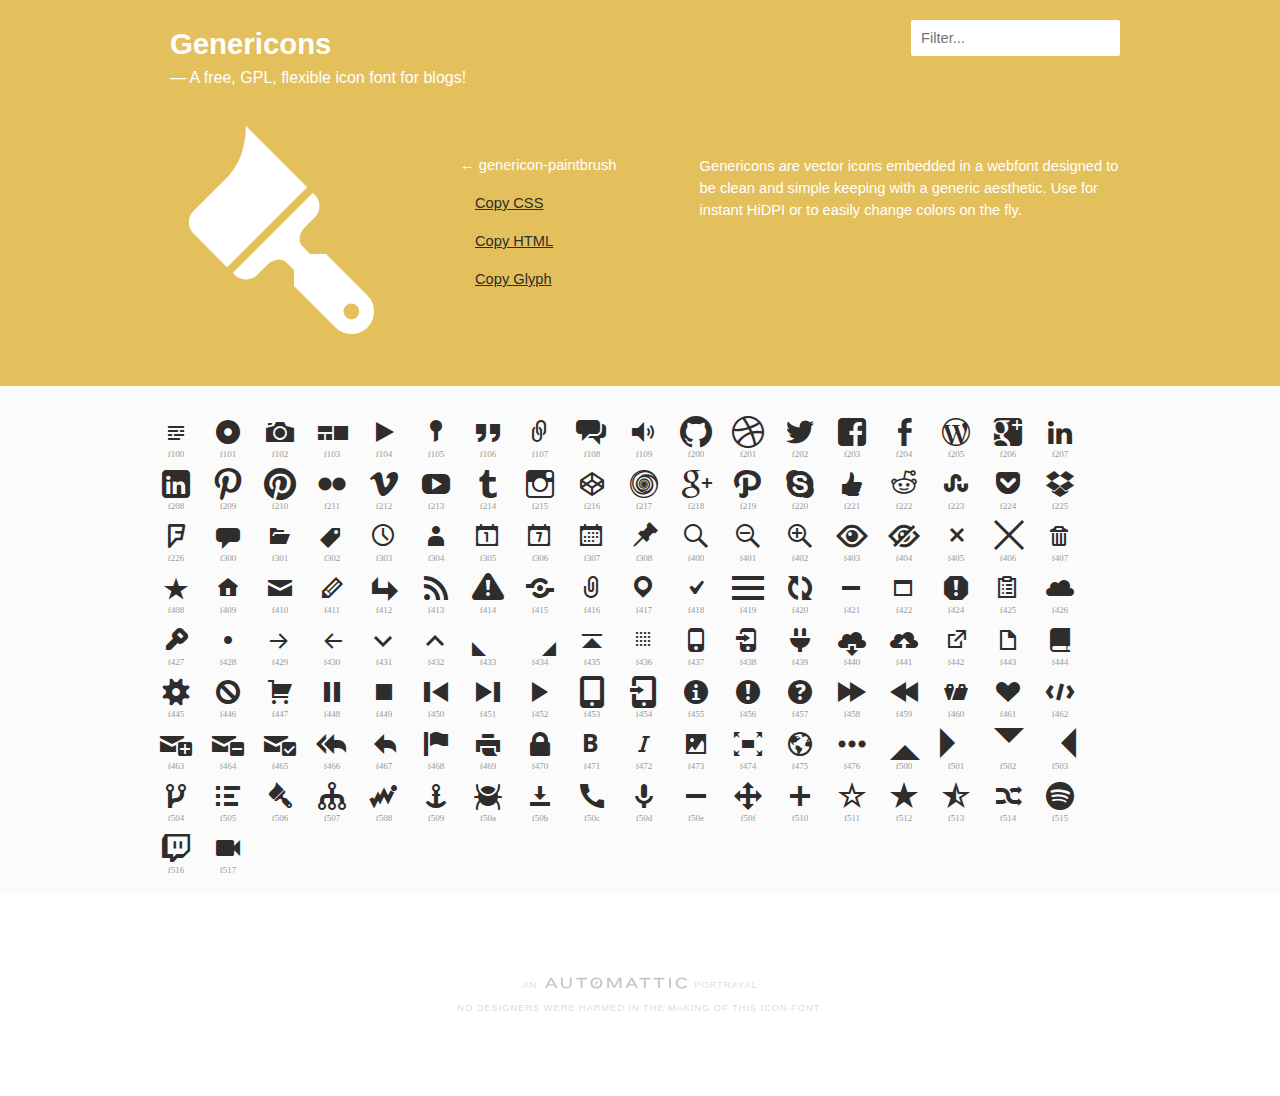
<file: fonts/example.html>
<!DOCTYPE html>
<html>
<head>
<title>Genericons</title>
<link rel="stylesheet" href="genericons.css">
<script type="text/javascript" src="https://ajax.googleapis.com/ajax/libs/jquery/1.7.2/jquery.min.js"></script>
<style type="text/css">
/**
 * Example page CSS
 */

body {
	font-family: sans-serif;
	line-height: 1.5;
	margin: 0;
	color: #2f2d2c;
	background: #fff;
	font-size: 11pt;
}

a {
	color: #2f2d2c;
}

h4 {
	margin-top: 40px;
}

#iconlist {
	clear: both;
	margin-bottom: 20px;
}

#iconlist div {
	padding: 10px;
	overflow: hidden;
	white-space: nowrap;
	font-size: 32px;
	line-height: 1;
	position: relative;
	width: 32px;
	height: 32px;
}

#iconlist div:before {
	margin-right: 20px;
}

#iconlist div:hover {
	cursor: pointer;
	color: #e4c05c;
}

#primary {
	background: #e4c05c;
	overflow: hidden;
}

#content {
	position: relative;
	color: #fff;
	max-width: 980px;
	padding: 0 10px;
	margin: 0 auto;
}

#icons {
	background: #fbfbfb;
}

#icons #iconlist {
	max-width: 980px;
	box-sizing: border-box;
	-moz-box-sizing:border-box;
	-webkit-box-sizing:border-box;
	padding: 20px 0;
	margin: 0 auto;
}

#glyph {
	float: left;
	width: 50%;
	box-sizing: border-box;
	-moz-box-sizing:border-box;
	-webkit-box-sizing:border-box;
	-ms-box-sizing:border-box;
	padding: 20px 0;
}

#glyph .info {
	float: right;
	width: 180px;
	padding: 36px 0 0 0;
}

#glyph .info a {
	color: #2f2d2c;
	display: block;
	padding: 8px 0 8px 15px;
}

#glyph .info strong {
	font-weight: normal;
	display: block;
	padding: 8px 0;
}

#glyph .genericon {
	font-size: 256px;
	width: 256px;
	height: 256px;
	overflow: visible;
	float: left;
}

.description {
	margin-top: 50px;
	width: 48%;
	float: right;
	padding-left: 40px;
	margin-left: 2%;
	box-sizing: border-box;
	-moz-box-sizing:border-box;
	-webkit-box-sizing:border-box;
	-ms-box-sizing:border-box;
	background-size: 4px 4px;
}

#primary h2 {
	color: white;
	margin: 0 auto;
	padding: 22px 0 0 20px;
	max-width: 980px;
	font-size: 2em;
}

#primary h2 span {
	display: block;
	font-weight: normal;
	font-size: 12pt;
}

#footer {
	clear: both;
	max-width: 980px;
	margin: 80px auto;
	text-align: center;
	text-transform: uppercase;
	letter-spacing: .1em;
	font-size: 7pt;
	color: #ddd;
}

#footer a {
	color: #ccc;
	display: inline-block;
	width: 150px;
	overflow: hidden;
	text-indent: 100%;
	position: relative;
	top: 2px;
	opacity: .3;
	background-repeat: no-repeat;
	background-position: center top;
	background-image: url('[data-uri]');
}

#footer a:hover {
	opacity: 1;
}

pre, code {
	font: 14px/1.5 monospace;
}

.code {
	display: block;
	font: 14px/1.5 monospace;
	width: 600px;
	white-space: pre;
	border: 1px solid #ccc;
	padding: 10px;
	overflow: auto;
	min-height: 110px;
}

#iconlist .new, #iconlist .update {
	position: relative;
}

#iconlist .new:after, #iconlist .update:after {
	color: #e4c05c;
	display: block;
	content: "NEW";
	font: bold 8px/1 sans-serif;
	position: absolute;
	top: 0px;
	text-align: center;
	z-index: 10;
	width: 100%;
}

#iconlist .update:after {
	content: "UPDATE";
	left: -1px;
}

body.searching #iconlist span.update:after, body.searching #iconlist span.new:after {
	display: none;
}

#search {
	border: 0;
	border-radius: 2px;
	position: absolute;
	right: 20px;
	font: 11pt sans-serif;
	padding: 10px;
	top: 20px;
	background: rgba(255,255,255,.8);
}

#search:focus {
	background: #fff;
	outline: none;
}

.genericon-404 {
	display: none !important; /* This is an easter egg */
}

.genericon:after {
	content: attr(alt);
	display: block;
	font-size: 9px;
	color: #999;
	text-align: center;
}

.hideUACs.genericon:after {
	content: none;
}


@media only screen and ( max-width: 900px ) {

	#glyph {
		float: none;
		width: 100%;
	}
	
	#glyph .info {
		width: 30%;
	}
	#glyph .genericon {
		width: 70%;
	}

	.description {
		clear: both;
		width: 100%;
		background: none;
		padding-left: 0;
		float: none;
	}

}
</style>
<script type="text/javascript">
/**
 * Example page JS
 */

function copyToClipboard ( text, copyMode ) {
	if ( copyMode == "css" ) {
		window.prompt( "Copy this, then paste in your CSS :before selector.", text );
	} else if ( copyMode == "html" ) {
		window.prompt( "Copy this, then paste in your HTML.", text );
	} else {
		window.prompt( "Copy this, then paste in your Photoshop textfield.", text );
	}
}

function pickRandomIcon() {
	var divs = jQuery("#iconlist div").get().sort(function(){
			return Math.round(Math.random())-0.5;
		}).slice(0,1);

	attr = jQuery(divs).attr('alt');
	cssclass = jQuery(divs).attr('class');
	displayGlyph( attr, cssclass );

}

function displayGlyph( attr, cssclass ) {

	// set permalink
	var permalink = cssclass.split(' genericon-')[1];
	window.location.hash = permalink;

	// css copy string
	csstext = "content: \'\\" + attr + "';";

	// html copy string
	htmltext = '<span class="' + cssclass + '"></span>';

	// glyph copy string
	glyphtemp = "&#x" + attr + ";";
	jQuery('#temp').html( glyphtemp );
	glyphtext = jQuery('#temp').text();

	// final output
	output = '<div class="' + cssclass + '"></div>'
	+ '<div class="info">'
		+ '<strong>&larr; ' + cssclass.split( ' ' )[1] + '</strong>'
		+ '<a href="javascript:copyToClipboard(csstext, \'css\')">Copy CSS</a>'
		+ '<a href="javascript:copyToClipboard(htmltext, \'html\')">Copy HTML</a>'
		+ '<a href="javascript:copyToClipboard(glyphtext)">Copy Glyph</a>'
	+ '</div>';

	jQuery( '#glyph' ).html( output );

}

function sortUnicode ( a, b ) {
	var numberA = jQuery(a).attr('alt').replace('f', '');
	var numberB = jQuery(b).attr('alt').replace('f', '');
	var contentA =parseInt( numberA, 16 );
	var contentB =parseInt( numberB, 16 );
	return (contentA < contentB) ? -1 : (contentA > contentB) ? 1 : 0;
}

jQuery(document).ready(function() {

	// pick random icon if no permalink, otherwise go to permalink
	if ( window.location.hash ) {
		permalink = "genericon-" + window.location.hash.split('#')[1];
		attr = jQuery( '.' + permalink ).attr( 'alt' );
		cssclass = jQuery( '.' + permalink ).attr('class');
		displayGlyph( attr, cssclass );
	} else {
		pickRandomIcon();
	}

	jQuery( '#iconlist div' ).click(function() {

		attr = jQuery( this ).attr( 'alt' );
		cssclass = jQuery( this ).attr( 'class' );

		displayGlyph( attr, cssclass );

	});

	var $rows = jQuery('#iconlist div');
	jQuery('#search').keyup(function() {
	
		// remove update text when using search
		jQuery('body').addClass('searching');
	
	    var val = jQuery.trim(jQuery(this).val()).replace(/ +/g, ' ').toLowerCase();
	
	    $rows.show().filter(function() {
	        var text = jQuery(this).text().replace(/\s+/g, ' ').toLowerCase();
	        return !~text.indexOf(val);
	    }).hide();
	});
	
	jQuery('input#search').focus();

	// sort based on number
	jQuery('#iconlist div').sort( sortUnicode ).appendTo('#iconlist');

});

function toggleUACs() {
	jQuery('.genericon').toggleClass('hideUACs');
}
</script>
</head>

<body>

<div id="main">

	<div id="primary">
		<div id="content">

			<h2>Genericons <span>&mdash; A free, GPL, flexible icon font for blogs!</span></h2>

			<input placeholder="Filter..." name="search" id="search" type="text" value="" maxlength="150" />

			<div id="glyph">
			</div>
			
			<div class="description">
				<p>Genericons are vector icons embedded in a webfont designed to be clean and simple keeping with a generic aesthetic. Use for instant HiDPI or to easily change colors on the fly.</p>
			</div>
			
		</div>
	</div>

	<div id="icons">
		<div id="iconlist">
		
			<!-- note, the text inside the HTML elements is purely for the seach -->
			
			<div alt="f423" class="genericon genericon-404" title="genericon-404">404</div>
			
			<div alt="f508" class="genericon genericon-activity" title="genericon-activity">activity</div>
			
			<div alt="f509" class="genericon genericon-anchor" title="genericon-anchor">anchor</div>
			
			<div alt="f101" class="genericon genericon-aside" title="genericon-aside">aside</div>
			
			<div alt="f416" class="genericon genericon-attachment" title="genericon-attachment">attachment</div>
			
			<div alt="f109" class="genericon genericon-audio" title="genericon-audio">audio</div>
			
			<div alt="f471" class="genericon genericon-bold" title="genericon-bold">bold</div>
			
			<div alt="f444" class="genericon genericon-book" title="genericon-book">book</div>
			
			<div alt="f50a" class="genericon genericon-bug" title="genericon-bug">bug</div>
			
			<div alt="f447" class="genericon genericon-cart" title="genericon-cart">cart</div>
			
			<div alt="f301" class="genericon genericon-category" title="genericon-category">category</div>
			
			<div alt="f108" class="genericon genericon-chat" title="genericon-chat">chat</div>
			
			<div alt="f418" class="genericon genericon-checkmark" title="genericon-checkmark">checkmark</div>
			
			<div alt="f405" class="genericon genericon-close" title="genericon-close">close</div>
			
			<div alt="f406" class="genericon genericon-close-alt" title="genericon-close-alt">close-alt</div>
			
			<div alt="f426" class="genericon genericon-cloud" title="genericon-cloud">cloud</div>
			
			<div alt="f440" class="genericon genericon-cloud-download" title="genericon-cloud-download">cloud-download</div>
			
			<div alt="f441" class="genericon genericon-cloud-upload" title="genericon-cloud-upload">cloud-upload</div>
			
			<div alt="f462" class="genericon genericon-code" title="genericon-code">code</div>
			
			<div alt="f216" class="genericon genericon-codepen" title="genericon-codepen">codepen</div>
			
			<div alt="f445" class="genericon genericon-cog" title="genericon-cog">cog</div>
			
			<div alt="f432" class="genericon genericon-collapse" title="genericon-collapse">collapse</div>
			
			<div alt="f300" class="genericon genericon-comment" title="genericon-comment">comment</div>
			
			<div alt="f305" class="genericon genericon-day" title="genericon-day">day</div>
			
			<div alt="f221" class="genericon genericon-digg" title="genericon-digg">digg</div>
			
			<div alt="f443" class="genericon genericon-document" title="genericon-document">document</div>
			
			<div alt="f428" class="genericon genericon-dot" title="genericon-dot">dot</div>
			
			<div alt="f502" class="genericon genericon-downarrow" title="genericon-downarrow">downarrow</div>
			
			<div alt="f50b" class="genericon genericon-download" title="genericon-download">download</div>
			
			<div alt="f436" class="genericon genericon-draggable" title="genericon-draggable">draggable</div>
			
			<div alt="f201" class="genericon genericon-dribbble" title="genericon-dribbble">dribbble</div>
			
			<div alt="f225" class="genericon genericon-dropbox" title="genericon-dropbox">dropbox</div>
			
			<div alt="f433" class="genericon genericon-dropdown" title="genericon-dropdown">dropdown</div>
			
			<div alt="f434" class="genericon genericon-dropdown-left" title="genericon-dropdown-left">dropdown-left</div>
			
			<div alt="f411" class="genericon genericon-edit" title="genericon-edit">edit</div>
			
			<div alt="f476" class="genericon genericon-ellipsis" title="genericon-ellipsis">ellipsis</div>
			
			<div alt="f431" class="genericon genericon-expand" title="genericon-expand">expand</div>
			
			<div alt="f442" class="genericon genericon-external" title="genericon-external">external</div>
			
			<div alt="f203" class="genericon genericon-facebook" title="genericon-facebook">facebook</div>
			
			<div alt="f204" class="genericon genericon-facebook-alt" title="genericon-facebook-alt">facebook-alt</div>
			
			<div alt="f458" class="genericon genericon-fastforward" title="genericon-fastforward">fastforward</div>
			
			<div alt="f413" class="genericon genericon-feed" title="genericon-feed">feed</div>
			
			<div alt="f468" class="genericon genericon-flag" title="genericon-flag">flag</div>
			
			<div alt="f211" class="genericon genericon-flickr" title="genericon-flickr">flickr</div>
			
			<div alt="f226" class="genericon genericon-foursquare" title="genericon-foursquare">foursquare</div>
			
			<div alt="f474" class="genericon genericon-fullscreen" title="genericon-fullscreen">fullscreen</div>
			
			<div alt="f103" class="genericon genericon-gallery" title="genericon-gallery">gallery</div>
			
			<div alt="f200" class="genericon genericon-github" title="genericon-github">github</div>
			
			<div alt="f206" class="genericon genericon-googleplus" title="genericon-googleplus">googleplus</div>
			
			<div alt="f218" class="genericon genericon-googleplus-alt" title="genericon-googleplus-alt">googleplus-alt</div>
			
			<div alt="f50c" class="genericon genericon-handset" title="genericon-handset">handset</div>
			
			<div alt="f461" class="genericon genericon-heart" title="genericon-heart">heart</div>
			
			<div alt="f457" class="genericon genericon-help" title="genericon-help">help</div>
			
			<div alt="f404" class="genericon genericon-hide" title="genericon-hide">hide</div>
			
			<div alt="f505" class="genericon genericon-hierarchy" title="genericon-hierarchy">hierarchy</div>
			
			<div alt="f409" class="genericon genericon-home" title="genericon-home">home</div>
			
			<div alt="f102" class="genericon genericon-image" title="genericon-image">image</div>
			
			<div alt="f455" class="genericon genericon-info" title="genericon-info">info</div>
			
			<div alt="f215" class="genericon genericon-instagram" title="genericon-instagram">instagram</div>
			
			<div alt="f472" class="genericon genericon-italic" title="genericon-italic">italic</div>
			
			<div alt="f427" class="genericon genericon-key" title="genericon-key">key</div>
			
			<div alt="f503" class="genericon genericon-leftarrow" title="genericon-leftarrow">leftarrow</div>
			
			<div alt="f107" class="genericon genericon-link" title="genericon-link">link</div>
			
			<div alt="f207" class="genericon genericon-linkedin" title="genericon-linkedin">linkedin</div>
			
			<div alt="f208" class="genericon genericon-linkedin-alt" title="genericon-linkedin-alt">linkedin-alt</div>
			
			<div alt="f417" class="genericon genericon-location" title="genericon-location">location</div>
			
			<div alt="f470" class="genericon genericon-lock" title="genericon-lock">lock</div>
			
			<div alt="f410" class="genericon genericon-mail" title="genericon-mail">mail</div>
			
			<div alt="f422" class="genericon genericon-maximize" title="genericon-maximize">maximize</div>
			
			<div alt="f419" class="genericon genericon-menu" title="genericon-menu">menu</div>
			
			<div alt="f50d" class="genericon genericon-microphone" title="genericon-microphone">microphone</div>
			
			<div alt="f421" class="genericon genericon-minimize" title="genericon-minimize">minimize</div>
			
			<div alt="f50e" class="genericon genericon-minus" title="genericon-minus">minus</div>
			
			<div alt="f307" class="genericon genericon-month" title="genericon-month">month</div>
			
			<div alt="f50f" class="genericon genericon-move" title="genericon-move">move</div>
			
			<div alt="f429" class="genericon genericon-next" title="genericon-next">next</div>
			
			<div alt="f456" class="genericon genericon-notice" title="genericon-notice">notice</div>
			
			<div alt="f506" class="genericon genericon-paintbrush" title="genericon-paintbrush">paintbrush</div>
			
			<div alt="f219" class="genericon genericon-path" title="genericon-path">path</div>
			
			<div alt="f448" class="genericon genericon-pause" title="genericon-pause">pause</div>
			
			<div alt="f437" class="genericon genericon-phone" title="genericon-phone">phone</div>
			
			<div alt="f473" class="genericon genericon-picture" title="genericon-picture">picture</div>
			
			<div alt="f308" class="genericon genericon-pinned" title="genericon-pinned">pinned</div>
			
			<div alt="f209" class="genericon genericon-pinterest" title="genericon-pinterest">pinterest</div>
			
			<div alt="f210" class="genericon genericon-pinterest-alt" title="genericon-pinterest-alt">pinterest-alt</div>
			
			<div alt="f452" class="genericon genericon-play" title="genericon-play">play</div>
			
			<div alt="f439" class="genericon genericon-plugin" title="genericon-plugin">plugin</div>
			
			<div alt="f510" class="genericon genericon-plus" title="genericon-plus">plus</div>
			
			<div alt="f224" class="genericon genericon-pocket" title="genericon-pocket">pocket</div>
			
			<div alt="f217" class="genericon genericon-polldaddy" title="genericon-polldaddy">polldaddy</div>
			
			<div alt="f460" class="genericon genericon-portfolio" title="genericon-portfolio">portfolio</div>
			
			<div alt="f430" class="genericon genericon-previous" title="genericon-previous">previous</div>
			
			<div alt="f469" class="genericon genericon-print" title="genericon-print">print</div>
			
			<div alt="f106" class="genericon genericon-quote" title="genericon-quote">quote</div>
			
			<div alt="f511" class="genericon genericon-rating-empty" title="genericon-rating-empty">rating-empty</div>
			
			<div alt="f512" class="genericon genericon-rating-full" title="genericon-rating-full">rating-full</div>
			
			<div alt="f513" class="genericon genericon-rating-half" title="genericon-rating-half">rating-half</div>
			
			<div alt="f222" class="genericon genericon-reddit" title="genericon-reddit">reddit</div>
			
			<div alt="f420" class="genericon genericon-refresh" title="genericon-refresh">refresh</div>
			
			<div alt="f412" class="genericon genericon-reply" title="genericon-reply">reply</div>
			
			<div alt="f466" class="genericon genericon-reply-alt" title="genericon-reply-alt">reply-alt</div>
			
			<div alt="f467" class="genericon genericon-reply-single" title="genericon-reply-single">reply-single</div>
			
			<div alt="f459" class="genericon genericon-rewind" title="genericon-rewind">rewind</div>
			
			<div alt="f501" class="genericon genericon-rightarrow" title="genericon-rightarrow">rightarrow</div>
			
			<div alt="f400" class="genericon genericon-search" title="genericon-search">search</div>
			
			<div alt="f438" class="genericon genericon-send-to-phone" title="genericon-send-to-phone">send-to-phone</div>
			
			<div alt="f454" class="genericon genericon-send-to-tablet" title="genericon-send-to-tablet">send-to-tablet</div>
			
			<div alt="f415" class="genericon genericon-share" title="genericon-share">share</div>
			
			<div alt="f403" class="genericon genericon-show" title="genericon-show">show</div>
			
			<div alt="f514" class="genericon genericon-shuffle" title="genericon-shuffle">shuffle</div>
			
			<div alt="f507" class="genericon genericon-sitemap" title="genericon-sitemap">sitemap</div>
			
			<div alt="f451" class="genericon genericon-skip-ahead" title="genericon-skip-ahead">skip-ahead</div>
			
			<div alt="f450" class="genericon genericon-skip-back" title="genericon-skip-back">skip-back</div>
			
			<div alt="f220" class="genericon genericon-skype" title="genericon-skype">skype</div>
			
			<div alt="f424" class="genericon genericon-spam" title="genericon-spam">spam</div>
			
			<div alt="f515" class="genericon genericon-spotify" title="genericon-spotify">spotify</div>
			
			<div alt="f100" class="genericon genericon-standard" title="genericon-standard">standard</div>
			
			<div alt="f408" class="genericon genericon-star" title="genericon-star">star</div>
			
			<div alt="f105" class="genericon genericon-status" title="genericon-status">status</div>
			
			<div alt="f449" class="genericon genericon-stop" title="genericon-stop">stop</div>
			
			<div alt="f223" class="genericon genericon-stumbleupon" title="genericon-stumbleupon">stumbleupon</div>
			
			<div alt="f463" class="genericon genericon-subscribe" title="genericon-subscribe">subscribe</div>
			
			<div alt="f465" class="genericon genericon-subscribed" title="genericon-subscribed">subscribed</div>
			
			<div alt="f425" class="genericon genericon-summary" title="genericon-summary">summary</div>
			
			<div alt="f453" class="genericon genericon-tablet" title="genericon-tablet">tablet</div>
			
			<div alt="f302" class="genericon genericon-tag" title="genericon-tag">tag</div>
			
			<div alt="f303" class="genericon genericon-time" title="genericon-time">time</div>
			
			<div alt="f435" class="genericon genericon-top" title="genericon-top">top</div>
			
			<div alt="f407" class="genericon genericon-trash" title="genericon-trash">trash</div>
			
			<div alt="f214" class="genericon genericon-tumblr" title="genericon-tumblr">tumblr</div>
			
			<div alt="f516" class="genericon genericon-twitch" title="genericon-twitch">twitch</div>
			
			<div alt="f202" class="genericon genericon-twitter" title="genericon-twitter">twitter</div>
			
			<div alt="f446" class="genericon genericon-unapprove" title="genericon-unapprove">unapprove</div>
			
			<div alt="f464" class="genericon genericon-unsubscribe" title="genericon-unsubscribe">unsubscribe</div>
			
			<div alt="f401" class="genericon genericon-unzoom" title="genericon-unzoom">unzoom</div>
			
			<div alt="f500" class="genericon genericon-uparrow" title="genericon-uparrow">uparrow</div>
			
			<div alt="f304" class="genericon genericon-user" title="genericon-user">user</div>
			
			<div alt="f104" class="genericon genericon-video" title="genericon-video">video</div>
			
			<div alt="f517" class="genericon genericon-videocamera" title="genericon-videocamera">videocamera</div>
			
			<div alt="f212" class="genericon genericon-vimeo" title="genericon-vimeo">vimeo</div>
			
			<div alt="f414" class="genericon genericon-warning" title="genericon-warning">warning</div>
			
			<div alt="f475" class="genericon genericon-website" title="genericon-website">website</div>
			
			<div alt="f306" class="genericon genericon-week" title="genericon-week">week</div>
			
			<div alt="f205" class="genericon genericon-wordpress" title="genericon-wordpress">wordpress</div>
			
			<div alt="f504" class="genericon genericon-xpost" title="genericon-xpost">xpost</div>
			
			<div alt="f213" class="genericon genericon-youtube" title="genericon-youtube">youtube</div>
			
			<div alt="f402" class="genericon genericon-zoom" title="genericon-zoom">zoom</div>
			

		</div>
		
		<div id="temp" style="display: none;"></div>
		
	</div>

	<div id="footer">

		<p>An <a href="http://automattic.com" rel="nofollow">Automattic</a> Portrayal</p>
		<p>No designers were harmed in the making of this icon font.</p>
		

	</div>

</div>

</body>
</html>
</file>
<file: fonts/genericons.css>
/**

	Genericons

*/


/* IE8 and below use EOT and allow cross-site embedding. 
   IE9 uses WOFF which is base64 encoded to allow cross-site embedding.
   So unfortunately, IE9 will throw a console error, but it'll still work.
   When the font is base64 encoded, cross-site embedding works in Firefox */

@font-face {
    font-family: 'Genericons';
    src: url('Genericons.eot');
}

@font-face {
    font-family: 'Genericons';
    src: url([data-uri]) format('woff'),
         url('Genericons.ttf') format('truetype'),
         url('Genericons.svg#genericonsregular') format('svg');
    font-weight: normal;
    font-style: normal;
}

@media screen and (-webkit-min-device-pixel-ratio:0) {
  @font-face {
    font-family: "Genericons";
    src: url("./Genericons.svg#Genericons") format("svg");
  }
}


/**
 * All Genericons
 */

.genericon {
	font-size: 16px;
	vertical-align: top;
	text-align: center;
	-moz-transition: color .1s ease-in 0;
	-webkit-transition: color .1s ease-in 0;
	display: inline-block;
	font-family: "Genericons";
	font-style: normal;
	font-weight: normal;
	font-variant: normal;
	line-height: 1;
	text-decoration: inherit;
	text-transform: none;
	-moz-osx-font-smoothing: grayscale;
	-webkit-font-smoothing: antialiased;
	speak: none;
}


/**
 * Individual icons
 */

.genericon-404:before { content: "\f423"; }
.genericon-activity:before { content: "\f508"; }
.genericon-anchor:before { content: "\f509"; }
.genericon-aside:before { content: "\f101"; }
.genericon-attachment:before { content: "\f416"; }
.genericon-audio:before { content: "\f109"; }
.genericon-bold:before { content: "\f471"; }
.genericon-book:before { content: "\f444"; }
.genericon-bug:before { content: "\f50a"; }
.genericon-cart:before { content: "\f447"; }
.genericon-category:before { content: "\f301"; }
.genericon-chat:before { content: "\f108"; }
.genericon-checkmark:before { content: "\f418"; }
.genericon-close:before { content: "\f405"; }
.genericon-close-alt:before { content: "\f406"; }
.genericon-cloud:before { content: "\f426"; }
.genericon-cloud-download:before { content: "\f440"; }
.genericon-cloud-upload:before { content: "\f441"; }
.genericon-code:before { content: "\f462"; }
.genericon-codepen:before { content: "\f216"; }
.genericon-cog:before { content: "\f445"; }
.genericon-collapse:before { content: "\f432"; }
.genericon-comment:before { content: "\f300"; }
.genericon-day:before { content: "\f305"; }
.genericon-digg:before { content: "\f221"; }
.genericon-document:before { content: "\f443"; }
.genericon-dot:before { content: "\f428"; }
.genericon-downarrow:before { content: "\f502"; }
.genericon-download:before { content: "\f50b"; }
.genericon-draggable:before { content: "\f436"; }
.genericon-dribbble:before { content: "\f201"; }
.genericon-dropbox:before { content: "\f225"; }
.genericon-dropdown:before { content: "\f433"; }
.genericon-dropdown-left:before { content: "\f434"; }
.genericon-edit:before { content: "\f411"; }
.genericon-ellipsis:before { content: "\f476"; }
.genericon-expand:before { content: "\f431"; }
.genericon-external:before { content: "\f442"; }
.genericon-facebook:before { content: "\f203"; }
.genericon-facebook-alt:before { content: "\f204"; }
.genericon-fastforward:before { content: "\f458"; }
.genericon-feed:before { content: "\f413"; }
.genericon-flag:before { content: "\f468"; }
.genericon-flickr:before { content: "\f211"; }
.genericon-foursquare:before { content: "\f226"; }
.genericon-fullscreen:before { content: "\f474"; }
.genericon-gallery:before { content: "\f103"; }
.genericon-github:before { content: "\f200"; }
.genericon-googleplus:before { content: "\f206"; }
.genericon-googleplus-alt:before { content: "\f218"; }
.genericon-handset:before { content: "\f50c"; }
.genericon-heart:before { content: "\f461"; }
.genericon-help:before { content: "\f457"; }
.genericon-hide:before { content: "\f404"; }
.genericon-hierarchy:before { content: "\f505"; }
.genericon-home:before { content: "\f409"; }
.genericon-image:before { content: "\f102"; }
.genericon-info:before { content: "\f455"; }
.genericon-instagram:before { content: "\f215"; }
.genericon-italic:before { content: "\f472"; }
.genericon-key:before { content: "\f427"; }
.genericon-leftarrow:before { content: "\f503"; }
.genericon-link:before { content: "\f107"; }
.genericon-linkedin:before { content: "\f207"; }
.genericon-linkedin-alt:before { content: "\f208"; }
.genericon-location:before { content: "\f417"; }
.genericon-lock:before { content: "\f470"; }
.genericon-mail:before { content: "\f410"; }
.genericon-maximize:before { content: "\f422"; }
.genericon-menu:before { content: "\f419"; }
.genericon-microphone:before { content: "\f50d"; }
.genericon-minimize:before { content: "\f421"; }
.genericon-minus:before { content: "\f50e"; }
.genericon-month:before { content: "\f307"; }
.genericon-move:before { content: "\f50f"; }
.genericon-next:before { content: "\f429"; }
.genericon-notice:before { content: "\f456"; }
.genericon-paintbrush:before { content: "\f506"; }
.genericon-path:before { content: "\f219"; }
.genericon-pause:before { content: "\f448"; }
.genericon-phone:before { content: "\f437"; }
.genericon-picture:before { content: "\f473"; }
.genericon-pinned:before { content: "\f308"; }
.genericon-pinterest:before { content: "\f209"; }
.genericon-pinterest-alt:before { content: "\f210"; }
.genericon-play:before { content: "\f452"; }
.genericon-plugin:before { content: "\f439"; }
.genericon-plus:before { content: "\f510"; }
.genericon-pocket:before { content: "\f224"; }
.genericon-polldaddy:before { content: "\f217"; }
.genericon-portfolio:before { content: "\f460"; }
.genericon-previous:before { content: "\f430"; }
.genericon-print:before { content: "\f469"; }
.genericon-quote:before { content: "\f106"; }
.genericon-rating-empty:before { content: "\f511"; }
.genericon-rating-full:before { content: "\f512"; }
.genericon-rating-half:before { content: "\f513"; }
.genericon-reddit:before { content: "\f222"; }
.genericon-refresh:before { content: "\f420"; }
.genericon-reply:before { content: "\f412"; }
.genericon-reply-alt:before { content: "\f466"; }
.genericon-reply-single:before { content: "\f467"; }
.genericon-rewind:before { content: "\f459"; }
.genericon-rightarrow:before { content: "\f501"; }
.genericon-search:before { content: "\f400"; }
.genericon-send-to-phone:before { content: "\f438"; }
.genericon-send-to-tablet:before { content: "\f454"; }
.genericon-share:before { content: "\f415"; }
.genericon-show:before { content: "\f403"; }
.genericon-shuffle:before { content: "\f514"; }
.genericon-sitemap:before { content: "\f507"; }
.genericon-skip-ahead:before { content: "\f451"; }
.genericon-skip-back:before { content: "\f450"; }
.genericon-skype:before { content: "\f220"; }
.genericon-spam:before { content: "\f424"; }
.genericon-spotify:before { content: "\f515"; }
.genericon-standard:before { content: "\f100"; }
.genericon-star:before { content: "\f408"; }
.genericon-status:before { content: "\f105"; }
.genericon-stop:before { content: "\f449"; }
.genericon-stumbleupon:before { content: "\f223"; }
.genericon-subscribe:before { content: "\f463"; }
.genericon-subscribed:before { content: "\f465"; }
.genericon-summary:before { content: "\f425"; }
.genericon-tablet:before { content: "\f453"; }
.genericon-tag:before { content: "\f302"; }
.genericon-time:before { content: "\f303"; }
.genericon-top:before { content: "\f435"; }
.genericon-trash:before { content: "\f407"; }
.genericon-tumblr:before { content: "\f214"; }
.genericon-twitch:before { content: "\f516"; }
.genericon-twitter:before { content: "\f202"; }
.genericon-unapprove:before { content: "\f446"; }
.genericon-unsubscribe:before { content: "\f464"; }
.genericon-unzoom:before { content: "\f401"; }
.genericon-uparrow:before { content: "\f500"; }
.genericon-user:before { content: "\f304"; }
.genericon-video:before { content: "\f104"; }
.genericon-videocamera:before { content: "\f517"; }
.genericon-vimeo:before { content: "\f212"; }
.genericon-warning:before { content: "\f414"; }
.genericon-website:before { content: "\f475"; }
.genericon-week:before { content: "\f306"; }
.genericon-wordpress:before { content: "\f205"; }
.genericon-xpost:before { content: "\f504"; }
.genericon-youtube:before { content: "\f213"; }
.genericon-zoom:before { content: "\f402"; }
</file>
